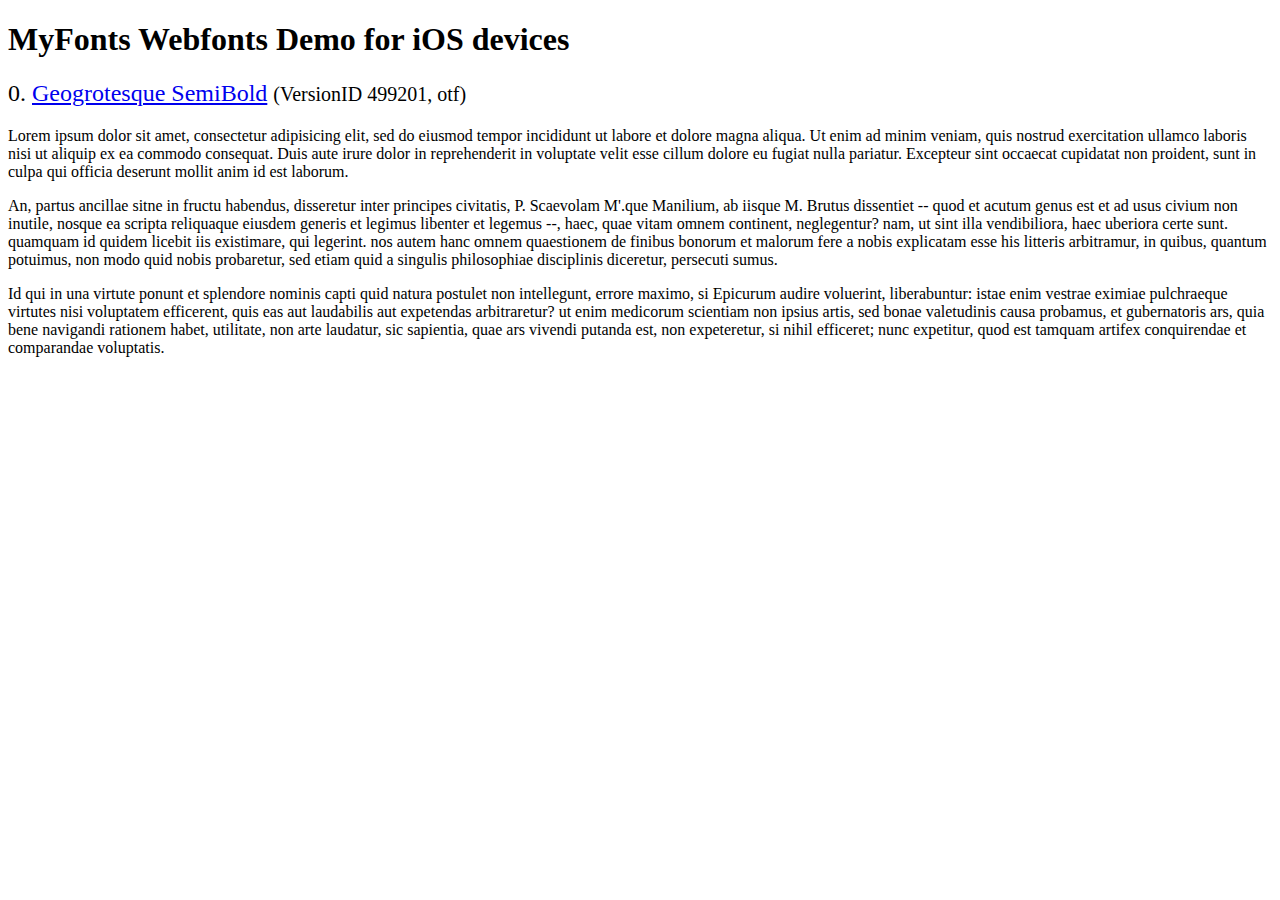
<file: fonts/webfonts/geo-semibold/svg/index.html>
<!DOCTYPE html>
<html>
<head>
<title>MyFonts Webfonts Demo for iOS devices</title>
<meta http-equiv="content-type" content="text/html; charset=utf-8" />

<style type="text/css" media="all">

	h2 {
		 font-weight:normal;
	}

		
	@font-face {
		font-family:"Geogrotesque-SemiBold";
		src:url("style_169898.svg#Geogrotesque-SemiBold") format("svg");
	}
	
	.webfont_0 {
		font-family: Geogrotesque-SemiBold;
	}
		
</style>

</head>

<body>

<h1>MyFonts Webfonts Demo for iOS devices</h1>


<h2>0. <span class='webfont_0'><a href='http://new.myfonts.com/search/style::169898/'>Geogrotesque SemiBold</a></span>
<small>(VersionID 499201, otf)</small>
</h2>

<p class='webfont_0'>Lorem ipsum dolor sit amet, consectetur adipisicing elit, sed do eiusmod tempor incididunt ut labore et dolore magna aliqua. Ut enim ad minim veniam, quis nostrud exercitation ullamco laboris nisi ut aliquip ex ea commodo consequat. Duis aute irure dolor in reprehenderit in voluptate velit esse cillum dolore eu fugiat nulla pariatur. Excepteur sint occaecat cupidatat non proident, sunt in culpa qui officia deserunt mollit anim id est laborum.</p>

<p class='webfont_0'>An, partus ancillae sitne in fructu habendus, disseretur inter principes civitatis, P. Scaevolam M'.que Manilium, ab iisque M. Brutus dissentiet -- quod et acutum genus est et ad usus civium non inutile, nosque ea scripta reliquaque eiusdem generis et legimus libenter et legemus --, haec, quae vitam omnem continent, neglegentur? nam, ut sint illa vendibiliora, haec uberiora certe sunt. quamquam id quidem licebit iis existimare, qui legerint. nos autem hanc omnem quaestionem de finibus bonorum et malorum fere a nobis explicatam esse his litteris arbitramur, in quibus, quantum potuimus, non modo quid nobis probaretur, sed etiam quid a singulis philosophiae disciplinis diceretur, persecuti sumus.</p>

<p class='webfont_0'>Id qui in una virtute ponunt et splendore nominis capti quid natura postulet non intellegunt, errore maximo, si Epicurum audire voluerint, liberabuntur: istae enim vestrae eximiae pulchraeque virtutes nisi voluptatem efficerent, quis eas aut laudabilis aut expetendas arbitraretur? ut enim medicorum scientiam non ipsius artis, sed bonae valetudinis causa probamus, et gubernatoris ars, quia bene navigandi rationem habet, utilitate, non arte laudatur, sic sapientia, quae ars vivendi putanda est, non expeteretur, si nihil efficeret; nunc expetitur, quod est tamquam artifex conquirendae et comparandae voluptatis.</p>




</body>
</html>
</file>
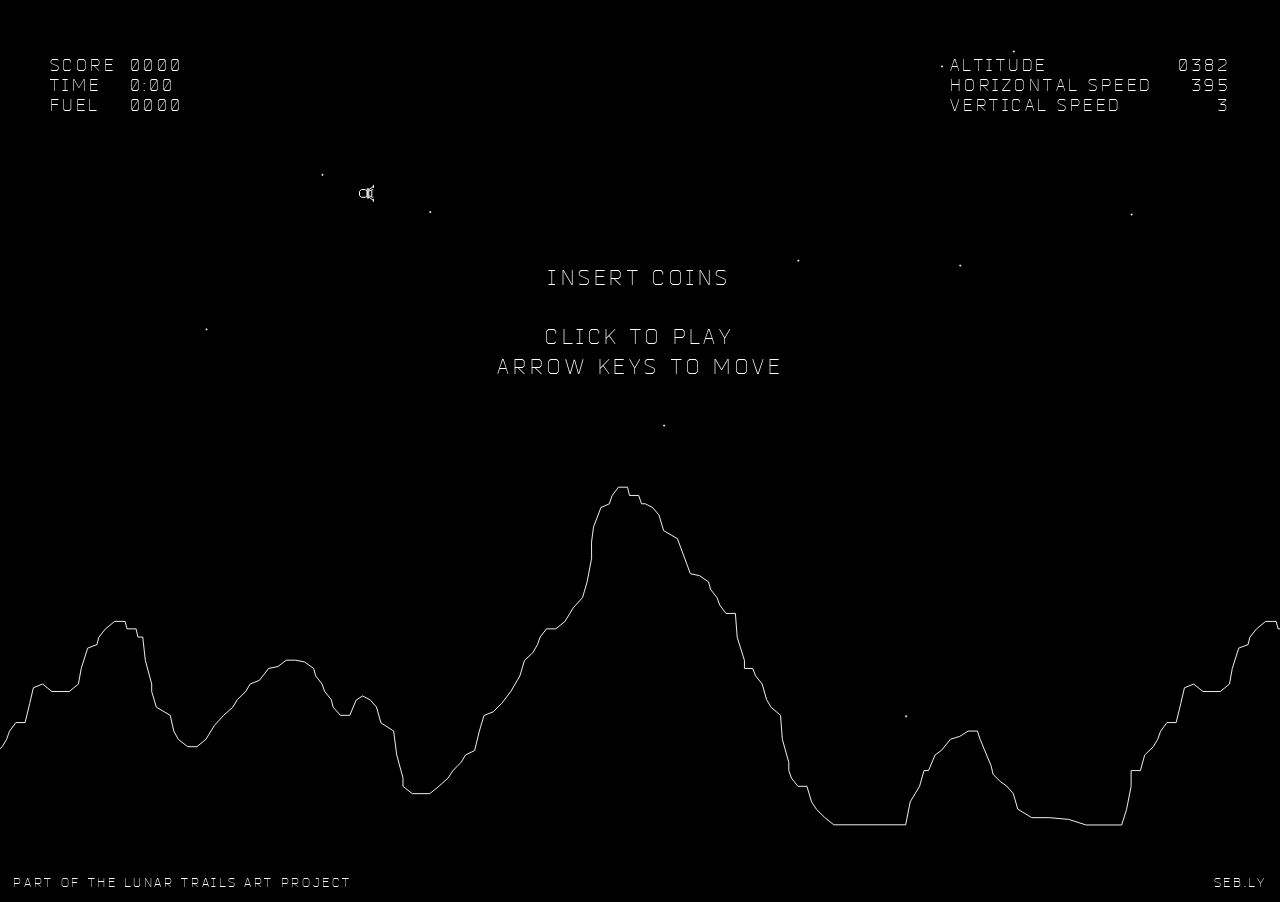
<file: game/game.html>
<!DOCTYPE HTML>
<html lang="en">

<head>
    <title>Lunar Lander</title>
    <meta charset="utf-8">
    <meta content="width=device-width, initial-scale=1.0, maximum-scale=1.0, user-scalable=0" name="viewport"/>
    <meta content="yes" name="apple-mobile-web-app-capable"/>
    <meta content="black-translucent" name="apple-mobile-web-app-status-bar-style"/>
    <link href="game.css" rel="stylesheet">
    <script>
        var WEB_SOCKET_URL = "node.seb.ly:8001";
    </script>

    <script src="libs/Vector2.js"></script>
    <script src="libs/Stats.js"></script>
    <script src="libs/KeyTracker.js"></script>
    <script src="LandscapeData.js"></script>
    <script src="InfoDisplay.js"></script>
    <script src="Lander.js"></script>
    <script src="libs/rAF.js">
    </script>
    <script src="libs/audio.js"></script>
    <script src="libs/jsfx.js"></script>
    <script src="libs/jsfxlib.js"></script>
    <script src="Sounds.js"></script>
    <script src="Sockets.js"></script>
    <script src="TouchController.js"></script>
    <script src="game.js"></script>
</head>

<body class="game">
<div class="game">
    <div class="linkBox">
        Part of the <a href="http://seb.ly/lunar-trails">Lunar Trails</a> art project
    </div>
    <div class="seblyBox">
        <a href="http://twitter.com/seb_ly">SEB.LY</a>
    </div>
</div>
</body>
<script src="https://cdnjs.cloudflare.com/ajax/libs/jquery/3.1.1/jquery.min.js"></script>
<script type="text/javascript">
    var _gaq = _gaq || [];
    _gaq.push(['_setAccount', 'UA-809606-12']);
    _gaq.push(['_trackPageview']);

    (function () {
        var ga = document.createElement('script');
        ga.type = 'text/javascript';
        ga.async = true;
        ga.src = ('https:' == document.location.protocol ? 'https://ssl' : 'http://www') + '.google-analytics.com/ga.js';
        var s = document.getElementsByTagName('script')[0];
        s.parentNode.insertBefore(ga, s);
    })();

    window.addEventListener("message", function (event) {

        var message = "" + event.data;
        message = message.split(" ");

        KeyTracker.keysPressed[event.data] = true;
        if (event.data == "38") {
            lander.thrust(1);
            lander.update();
        }
        if (message[0] == "stop") {

            KeyTracker.keysPressed[message[1]] = false;
            if (message[1] == "38") {
                lander.thrust(0);
                lander.update();
            }
        }
    });
</script>

</html>
</file>
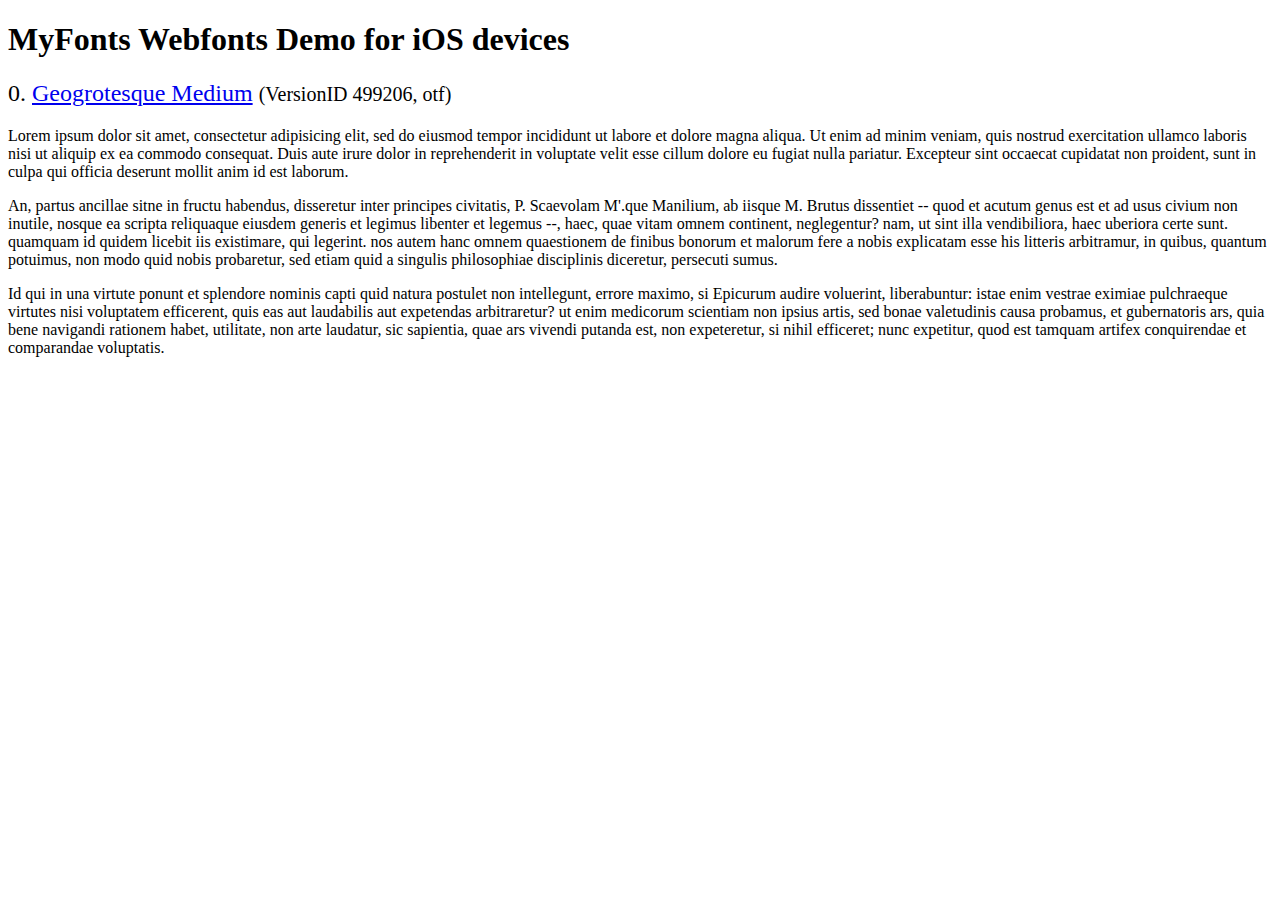
<file: fonts/webfonts/geo-medium/svg/svg_test.html>
<!DOCTYPE html>
<html>
<head>
<title>MyFonts Webfonts Demo for iOS devices</title>
<meta http-equiv="content-type" content="text/html; charset=utf-8" />

<style type="text/css" media="all">

	h2 {
		 font-weight:normal;
	}

		
	@font-face {
		font-family:"Geogrotesque-Medium";
		src:url("1110FC_0.svg#Geogrotesque-Medium") format("svg");
	}
	
	.webfont_0 {
		font-family: Geogrotesque-Medium;
	}
		
</style>

</head>

<body>

<h1>MyFonts Webfonts Demo for iOS devices</h1>


<h2>0. <span class='webfont_0'><a href='http://new.myfonts.com/search/style::169904/'>Geogrotesque Medium</a></span>
<small>(VersionID 499206, otf)</small>
</h2>

<p class='webfont_0'>Lorem ipsum dolor sit amet, consectetur adipisicing elit, sed do eiusmod tempor incididunt ut labore et dolore magna aliqua. Ut enim ad minim veniam, quis nostrud exercitation ullamco laboris nisi ut aliquip ex ea commodo consequat. Duis aute irure dolor in reprehenderit in voluptate velit esse cillum dolore eu fugiat nulla pariatur. Excepteur sint occaecat cupidatat non proident, sunt in culpa qui officia deserunt mollit anim id est laborum.</p>

<p class='webfont_0'>An, partus ancillae sitne in fructu habendus, disseretur inter principes civitatis, P. Scaevolam M'.que Manilium, ab iisque M. Brutus dissentiet -- quod et acutum genus est et ad usus civium non inutile, nosque ea scripta reliquaque eiusdem generis et legimus libenter et legemus --, haec, quae vitam omnem continent, neglegentur? nam, ut sint illa vendibiliora, haec uberiora certe sunt. quamquam id quidem licebit iis existimare, qui legerint. nos autem hanc omnem quaestionem de finibus bonorum et malorum fere a nobis explicatam esse his litteris arbitramur, in quibus, quantum potuimus, non modo quid nobis probaretur, sed etiam quid a singulis philosophiae disciplinis diceretur, persecuti sumus.</p>

<p class='webfont_0'>Id qui in una virtute ponunt et splendore nominis capti quid natura postulet non intellegunt, errore maximo, si Epicurum audire voluerint, liberabuntur: istae enim vestrae eximiae pulchraeque virtutes nisi voluptatem efficerent, quis eas aut laudabilis aut expetendas arbitraretur? ut enim medicorum scientiam non ipsius artis, sed bonae valetudinis causa probamus, et gubernatoris ars, quia bene navigandi rationem habet, utilitate, non arte laudatur, sic sapientia, quae ars vivendi putanda est, non expeteretur, si nihil efficeret; nunc expetitur, quod est tamquam artifex conquirendae et comparandae voluptatis.</p>




</body>
</html>
</file>
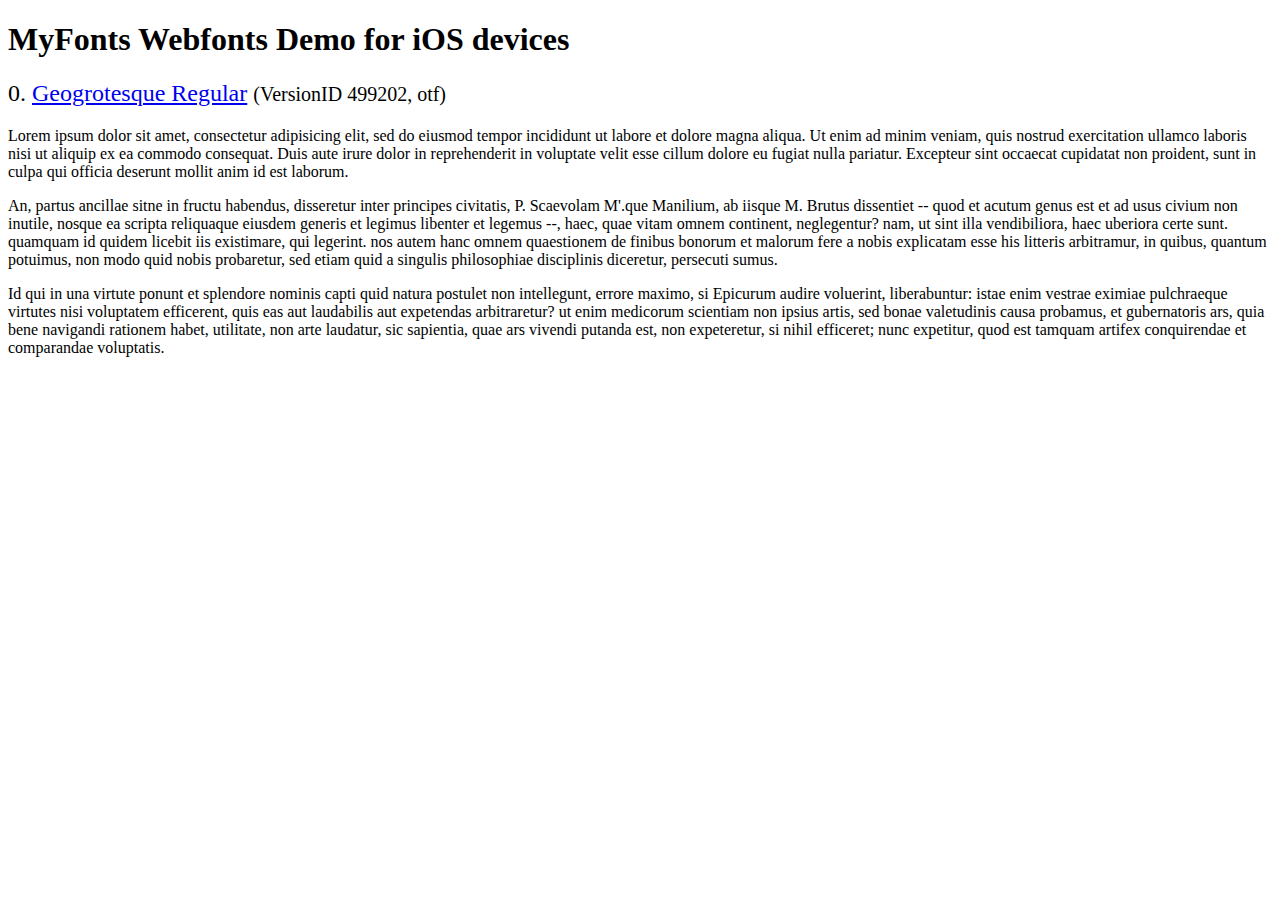
<file: fonts/webfonts/geo-regular/svg/svg_test.html>
<!DOCTYPE html>
<html>
<head>
<title>MyFonts Webfonts Demo for iOS devices</title>
<meta http-equiv="content-type" content="text/html; charset=utf-8" />

<style type="text/css" media="all">

	h2 {
		 font-weight:normal;
	}

		
	@font-face {
		font-family:"Geogrotesque-Regular";
		src:url("11014B_0.svg#Geogrotesque-Regular") format("svg");
	}
	
	.webfont_0 {
		font-family: Geogrotesque-Regular;
	}
		
</style>

</head>

<body>

<h1>MyFonts Webfonts Demo for iOS devices</h1>


<h2>0. <span class='webfont_0'><a href='http://new.myfonts.com/search/style::169901/'>Geogrotesque Regular</a></span>
<small>(VersionID 499202, otf)</small>
</h2>

<p class='webfont_0'>Lorem ipsum dolor sit amet, consectetur adipisicing elit, sed do eiusmod tempor incididunt ut labore et dolore magna aliqua. Ut enim ad minim veniam, quis nostrud exercitation ullamco laboris nisi ut aliquip ex ea commodo consequat. Duis aute irure dolor in reprehenderit in voluptate velit esse cillum dolore eu fugiat nulla pariatur. Excepteur sint occaecat cupidatat non proident, sunt in culpa qui officia deserunt mollit anim id est laborum.</p>

<p class='webfont_0'>An, partus ancillae sitne in fructu habendus, disseretur inter principes civitatis, P. Scaevolam M'.que Manilium, ab iisque M. Brutus dissentiet -- quod et acutum genus est et ad usus civium non inutile, nosque ea scripta reliquaque eiusdem generis et legimus libenter et legemus --, haec, quae vitam omnem continent, neglegentur? nam, ut sint illa vendibiliora, haec uberiora certe sunt. quamquam id quidem licebit iis existimare, qui legerint. nos autem hanc omnem quaestionem de finibus bonorum et malorum fere a nobis explicatam esse his litteris arbitramur, in quibus, quantum potuimus, non modo quid nobis probaretur, sed etiam quid a singulis philosophiae disciplinis diceretur, persecuti sumus.</p>

<p class='webfont_0'>Id qui in una virtute ponunt et splendore nominis capti quid natura postulet non intellegunt, errore maximo, si Epicurum audire voluerint, liberabuntur: istae enim vestrae eximiae pulchraeque virtutes nisi voluptatem efficerent, quis eas aut laudabilis aut expetendas arbitraretur? ut enim medicorum scientiam non ipsius artis, sed bonae valetudinis causa probamus, et gubernatoris ars, quia bene navigandi rationem habet, utilitate, non arte laudatur, sic sapientia, quae ars vivendi putanda est, non expeteretur, si nihil efficeret; nunc expetitur, quod est tamquam artifex conquirendae et comparandae voluptatis.</p>




</body>
</html>
</file>
<file: game/game.css>
@font-face {
    font-family: 'BenderLight';
    src: url('fonts/bender_light-webfont.eot');
    src: url('fonts/bender_light-webfont.eot?#iefix') format('embedded-opentype'), url('fonts/bender_light-webfont.woff') format('woff'), url('fonts/bender_light-webfont.ttf') format('truetype'), url('fonts/bender_light-webfont.svg#BenderLight') format('svg');
    font-weight: normal;
    font-style: normal;
}

.game {
    background-color: #000000;
    margin: 0px;
    overflow: hidden;
}

.infoBox,
.titleBox,
.linkBox,
.seblyBox {
    font-family: 'BenderLight';
    font-size: 13pt;
    letter-spacing: 0.2em;
    line-height: 1.7em;
    color: rgb(255, 255, 255);
    text-transform: uppercase;
}

.titleBox {
    font-size: 16pt;
    line-height: 1.4em;
}

.linkBox {
    font-size: 10pt;
    position: absolute;
    left: 1em;
    bottom: 0.5em;
    display: block;
    color: #eee;
}

.linkBox a {
    color: rgb(255, 255, 255);
    text-decoration: none;
}

.seblyBox {
    font-size: 10pt;
    position: absolute;
    right: 1em;
    bottom: 0.5em;
    display: block;
    color: #bbb;
}

.seblyBox a {
    color: #fff;
    text-decoration: none;
}


/*Touch stuff - TODO: look into non webkit prefixes */

* {
    -webkit-touch-callout: none;
    /* prevent callout to copy image, etc when tap to hold */
    -webkit-text-size-adjust: none;
    /* prevent webkit from resizing text to fit */
    /* make transparent link selection, adjust last value opacity 0 to 1.0 */
    -webkit-tap-highlight-color: rgba(0, 0, 0, 0);
    -webkit-user-select: none;
    /* prevent copy paste, to allow, change 'none' to 'text' */
    -webkit-tap-highlight-color: rgba(0, 0, 0, 0);
}

@media only screen and (max-width: 650px) {
    .infoBox {
        font-size: 6pt;
    }
    .seblyBox,
    .linkBox {
        font-size: 6pt;
    }
}
</file>
